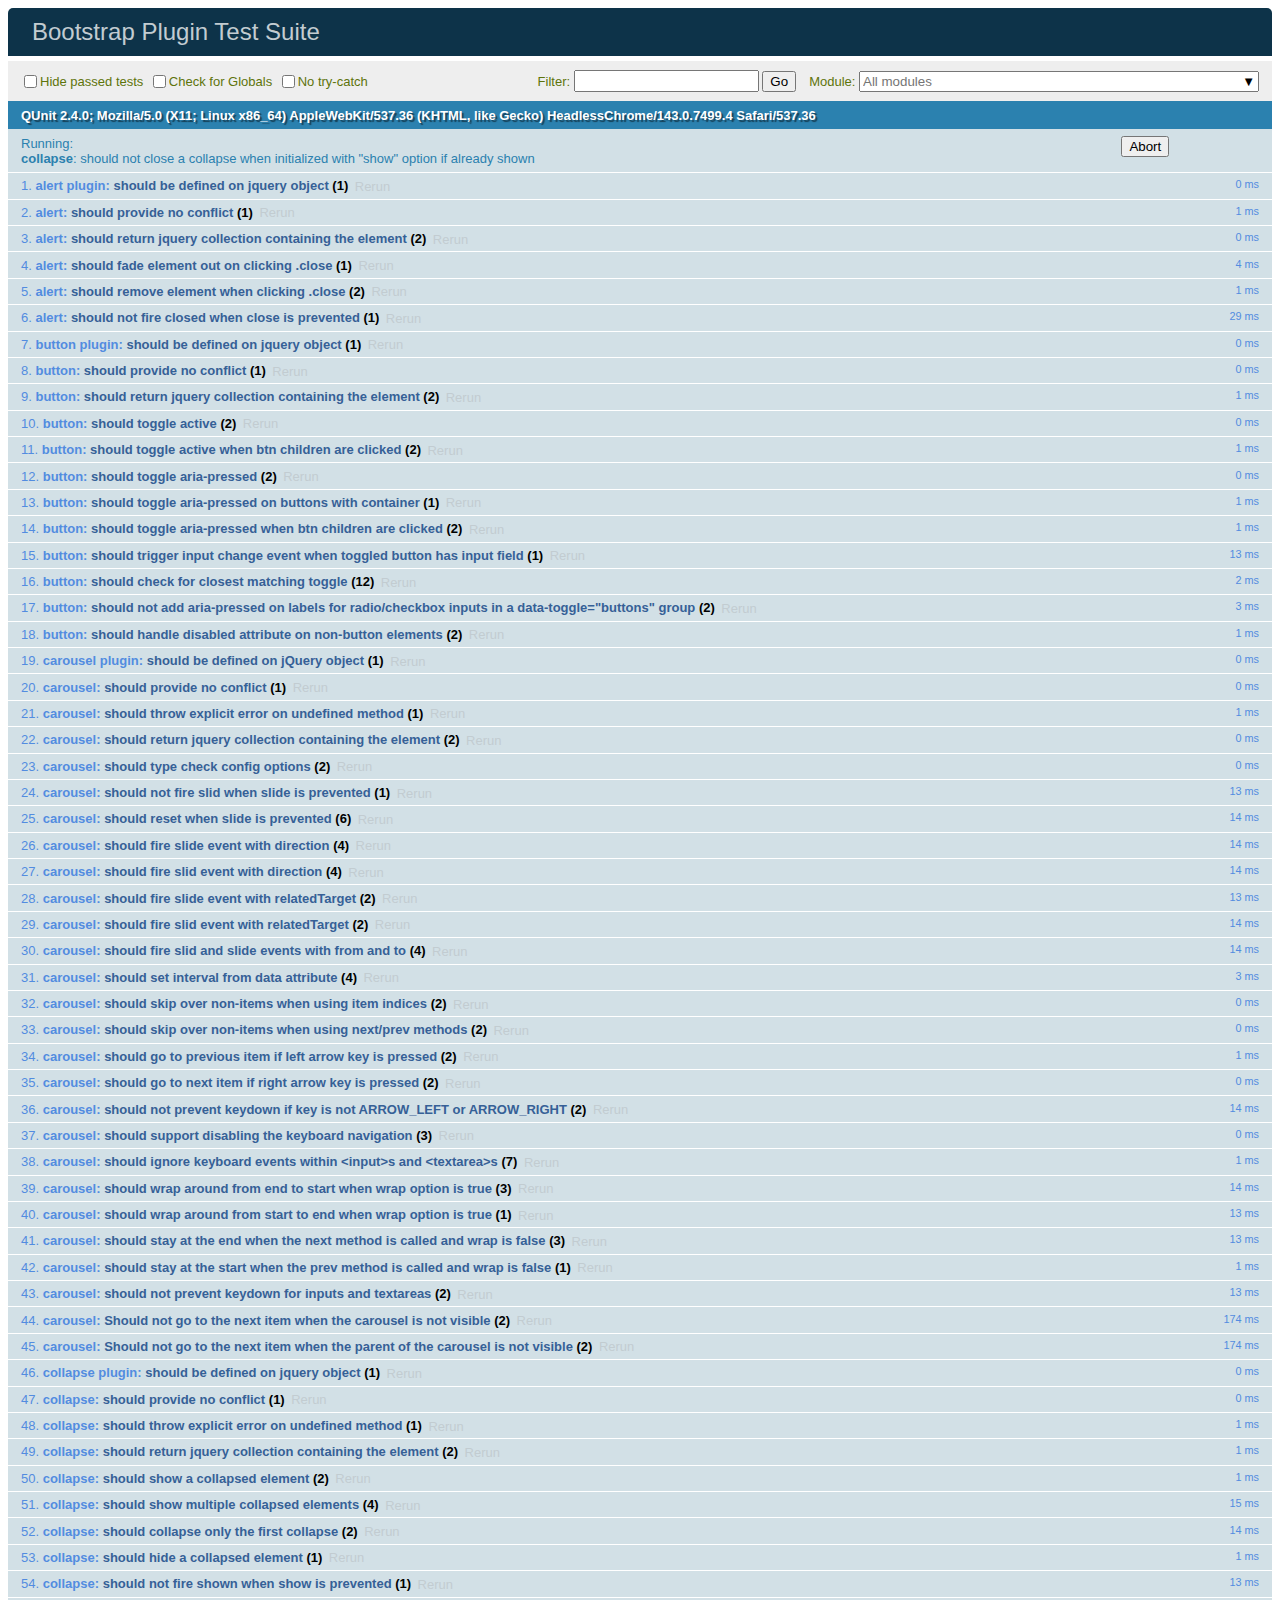
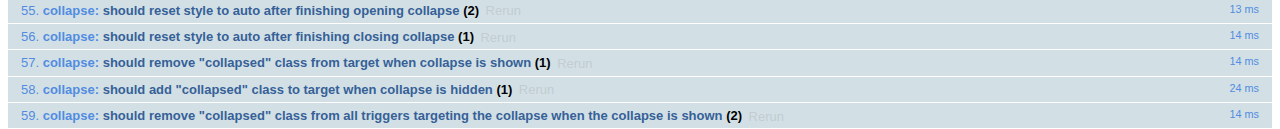
<file: css folder/bootstrap-4.0.0-beta.2/js/tests/index.html>
<!doctype html>
<html>
  <head>
    <meta charset="utf-8">
    <meta name="viewport" content="width=device-width, initial-scale=1, shrink-to-fit=no">
    <title>Bootstrap Plugin Test Suite</title>

    <!-- jQuery -->
    <script src="../../assets/js/vendor/jquery-slim.min.js"></script>
    <script src="../../assets/js/vendor/popper.min.js"></script>

    <!-- QUnit -->
    <link rel="stylesheet" href="vendor/qunit.css" media="screen">
    <script src="vendor/qunit.js"></script>

    <script>
      // Disable jQuery event aliases to ensure we don't accidentally use any of them
      [
        'blur',
        'focus',
        'focusin',
        'focusout',
        'resize',
        'scroll',
        'click',
        'dblclick',
        'mousedown',
        'mouseup',
        'mousemove',
        'mouseover',
        'mouseout',
        'mouseenter',
        'mouseleave',
        'change',
        'select',
        'submit',
        'keydown',
        'keypress',
        'keyup',
        'contextmenu'
      ].forEach(function(eventAlias) {
        $.fn[eventAlias] = function() {
          throw new Error('Using the ".' + eventAlias + '()" method is not allowed, so that Bootstrap can be compatible with custom jQuery builds which exclude the "event aliases" module that defines said method. See https://github.com/twbs/bootstrap/blob/master/CONTRIBUTING.md#js')
        }
      })

      // Require assert.expect in each test
      QUnit.config.requireExpects = true

      // See https://github.com/axemclion/grunt-saucelabs#test-result-details-with-qunit
      var log = []
      var testName

      QUnit.done(function(testResults) {
        var tests = []
        for (var i = 0; i < log.length; i++) {
          var details = log[i]
          tests.push({
            name: details.name,
            result: details.result,
            expected: details.expected,
            actual: details.actual,
            source: details.source
          })
        }
        testResults.tests = tests

        window.global_test_results = testResults
      })

      QUnit.testStart(function(testDetails) {
        QUnit.log(function(details) {
          if (!details.result) {
            details.name = testDetails.name
            log.push(details)
          }
        })
      })

      // Cleanup
      QUnit.testDone(function () {
        $('#modal-test, .modal-backdrop').remove()
      })

      // Display fixture on-screen on iOS to avoid false positives
      // See https://github.com/twbs/bootstrap/pull/15955
      if (/iPhone|iPad|iPod/.test(navigator.userAgent)) {
        QUnit.begin(function() {
          $('#qunit-fixture').css({ top: 0, left: 0 })
        })

        QUnit.done(function() {
          $('#qunit-fixture').css({ top: '', left: '' })
        })
      }
    </script>

    <!-- Transpiled Plugins -->
    <script src="../dist/util.js"></script>
    <script src="../dist/alert.js"></script>
    <script src="../dist/button.js"></script>
    <script src="../dist/carousel.js"></script>
    <script src="../dist/collapse.js"></script>
    <script src="../dist/dropdown.js"></script>
    <script src="../dist/modal.js"></script>
    <script src="../dist/scrollspy.js"></script>
    <script src="../dist/tab.js"></script>
    <script src="../dist/tooltip.js"></script>
    <script src="../dist/popover.js"></script>

    <!-- Unit Tests -->
    <script src="unit/alert.js"></script>
    <script src="unit/button.js"></script>
    <script src="unit/carousel.js"></script>
    <script src="unit/collapse.js"></script>
    <script src="unit/dropdown.js"></script>
    <script src="unit/modal.js"></script>
    <script src="unit/scrollspy.js"></script>
    <script src="unit/tab.js"></script>
    <script src="unit/tooltip.js"></script>
    <script src="unit/popover.js"></script>
  </head>
  <body>
    <div id="qunit-container">
      <div id="qunit"></div>
      <div id="qunit-fixture"></div>
    </div>
  </body>
</html>
</file>
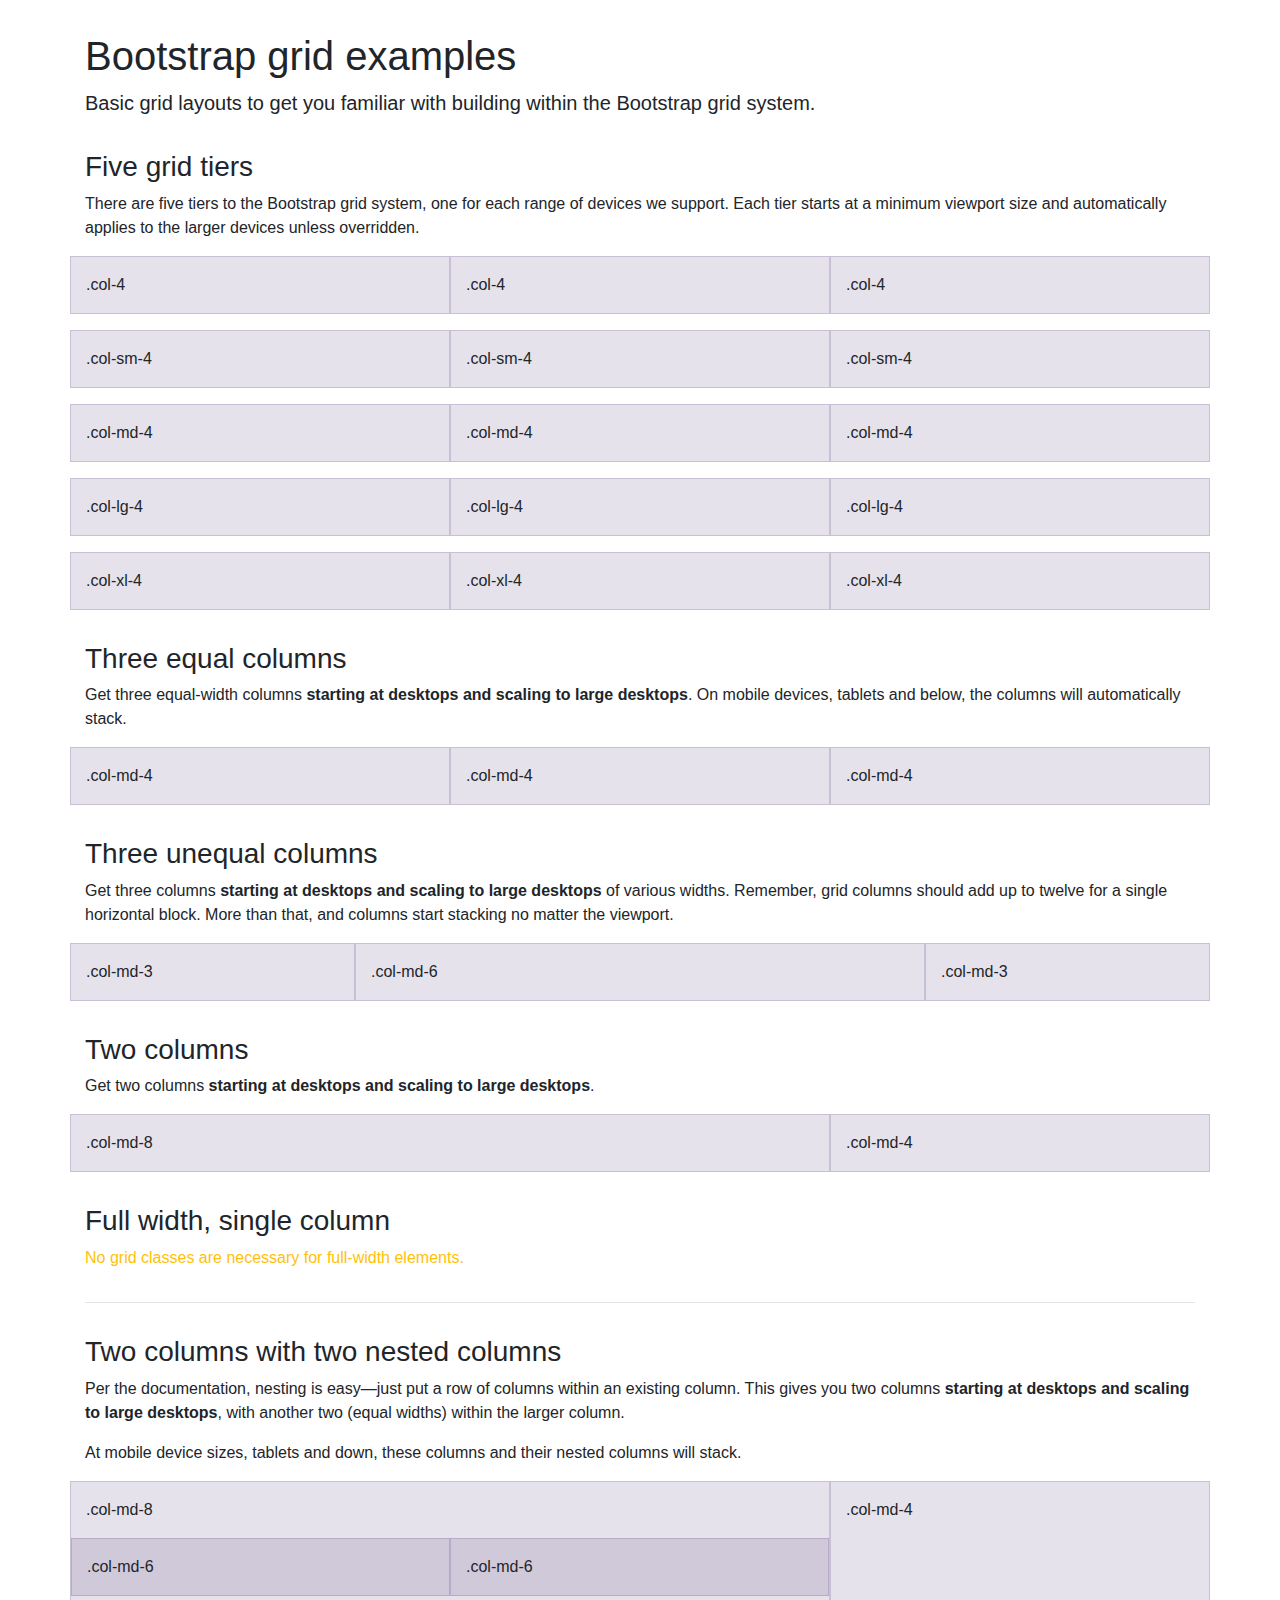
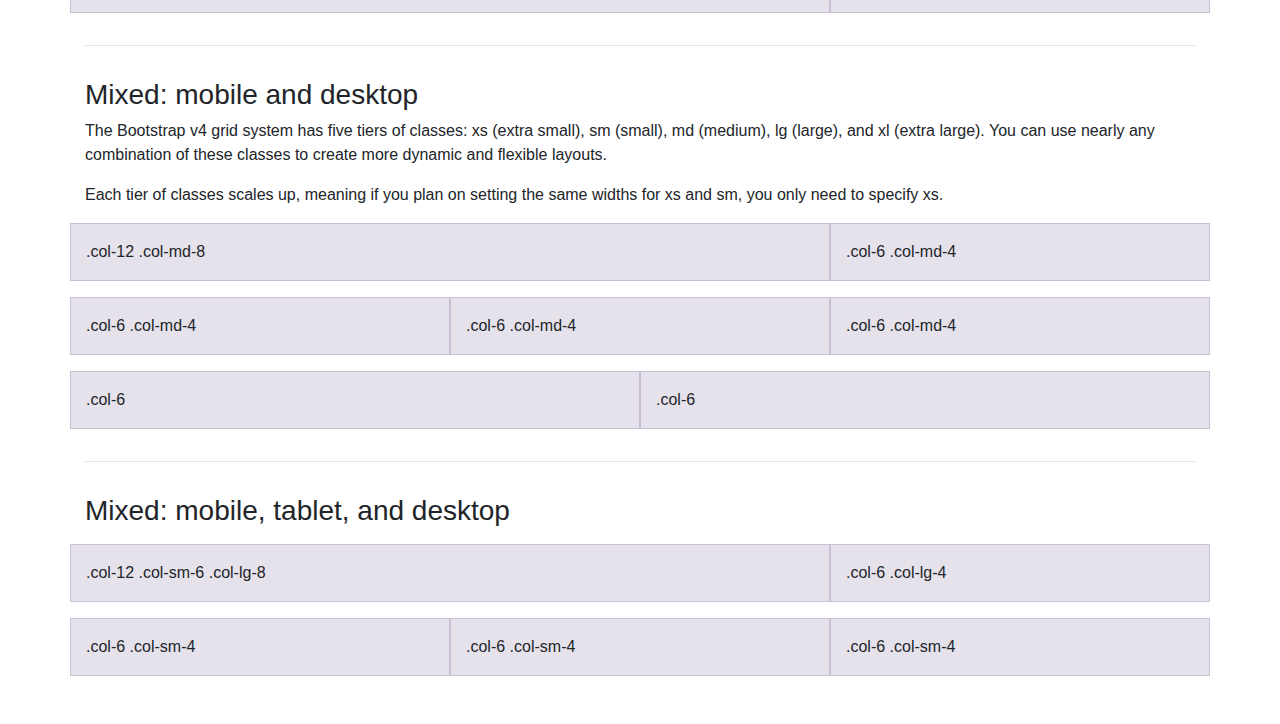
<file: css folder/bootstrap-4.0.0-beta.2/docs/4.0/examples/grid/index.html>
<!doctype html>
<html lang="en">
  <head>
    <meta charset="utf-8">
    <meta name="viewport" content="width=device-width, initial-scale=1, shrink-to-fit=no">
    <meta name="description" content="">
    <meta name="author" content="">
    <link rel="icon" href="../../../../favicon.ico">

    <title>Grid Template for Bootstrap</title>

    <!-- Bootstrap core CSS -->
    <link href="../../../../dist/css/bootstrap.min.css" rel="stylesheet">

    <!-- Custom styles for this template -->
    <link href="grid.css" rel="stylesheet">
  </head>

  <body>
    <div class="container">

      <h1>Bootstrap grid examples</h1>
      <p class="lead">Basic grid layouts to get you familiar with building within the Bootstrap grid system.</p>

      <h3>Five grid tiers</h3>
      <p>There are five tiers to the Bootstrap grid system, one for each range of devices we support. Each tier starts at a minimum viewport size and automatically applies to the larger devices unless overridden.</p>

      <div class="row">
        <div class="col-4">.col-4</div>
        <div class="col-4">.col-4</div>
        <div class="col-4">.col-4</div>
      </div>

      <div class="row">
        <div class="col-sm-4">.col-sm-4</div>
        <div class="col-sm-4">.col-sm-4</div>
        <div class="col-sm-4">.col-sm-4</div>
      </div>

      <div class="row">
        <div class="col-md-4">.col-md-4</div>
        <div class="col-md-4">.col-md-4</div>
        <div class="col-md-4">.col-md-4</div>
      </div>

      <div class="row">
        <div class="col-lg-4">.col-lg-4</div>
        <div class="col-lg-4">.col-lg-4</div>
        <div class="col-lg-4">.col-lg-4</div>
      </div>

      <div class="row">
        <div class="col-xl-4">.col-xl-4</div>
        <div class="col-xl-4">.col-xl-4</div>
        <div class="col-xl-4">.col-xl-4</div>
      </div>

      <h3>Three equal columns</h3>
      <p>Get three equal-width columns <strong>starting at desktops and scaling to large desktops</strong>. On mobile devices, tablets and below, the columns will automatically stack.</p>
      <div class="row">
        <div class="col-md-4">.col-md-4</div>
        <div class="col-md-4">.col-md-4</div>
        <div class="col-md-4">.col-md-4</div>
      </div>

      <h3>Three unequal columns</h3>
      <p>Get three columns <strong>starting at desktops and scaling to large desktops</strong> of various widths. Remember, grid columns should add up to twelve for a single horizontal block. More than that, and columns start stacking no matter the viewport.</p>
      <div class="row">
        <div class="col-md-3">.col-md-3</div>
        <div class="col-md-6">.col-md-6</div>
        <div class="col-md-3">.col-md-3</div>
      </div>

      <h3>Two columns</h3>
      <p>Get two columns <strong>starting at desktops and scaling to large desktops</strong>.</p>
      <div class="row">
        <div class="col-md-8">.col-md-8</div>
        <div class="col-md-4">.col-md-4</div>
      </div>

      <h3>Full width, single column</h3>
      <p class="text-warning">No grid classes are necessary for full-width elements.</p>

      <hr>

      <h3>Two columns with two nested columns</h3>
      <p>Per the documentation, nesting is easy—just put a row of columns within an existing column. This gives you two columns <strong>starting at desktops and scaling to large desktops</strong>, with another two (equal widths) within the larger column.</p>
      <p>At mobile device sizes, tablets and down, these columns and their nested columns will stack.</p>
      <div class="row">
        <div class="col-md-8">
          .col-md-8
          <div class="row">
            <div class="col-md-6">.col-md-6</div>
            <div class="col-md-6">.col-md-6</div>
          </div>
        </div>
        <div class="col-md-4">.col-md-4</div>
      </div>

      <hr>

      <h3>Mixed: mobile and desktop</h3>
      <p>The Bootstrap v4 grid system has five tiers of classes: xs (extra small), sm (small), md (medium), lg (large), and xl (extra large). You can use nearly any combination of these classes to create more dynamic and flexible layouts.</p>
      <p>Each tier of classes scales up, meaning if you plan on setting the same widths for xs and sm, you only need to specify xs.</p>
      <div class="row">
        <div class="col-12 col-md-8">.col-12 .col-md-8</div>
        <div class="col-6 col-md-4">.col-6 .col-md-4</div>
      </div>
      <div class="row">
        <div class="col-6 col-md-4">.col-6 .col-md-4</div>
        <div class="col-6 col-md-4">.col-6 .col-md-4</div>
        <div class="col-6 col-md-4">.col-6 .col-md-4</div>
      </div>
      <div class="row">
        <div class="col-6">.col-6</div>
        <div class="col-6">.col-6</div>
      </div>

      <hr>

      <h3>Mixed: mobile, tablet, and desktop</h3>
      <p></p>
      <div class="row">
        <div class="col-12 col-sm-6 col-lg-8">.col-12 .col-sm-6 .col-lg-8</div>
        <div class="col-6 col-lg-4">.col-6 .col-lg-4</div>
      </div>
      <div class="row">
        <div class="col-6 col-sm-4">.col-6 .col-sm-4</div>
        <div class="col-6 col-sm-4">.col-6 .col-sm-4</div>
        <div class="col-6 col-sm-4">.col-6 .col-sm-4</div>
      </div>

    </div> <!-- /container -->
  </body>
</html>
</file>
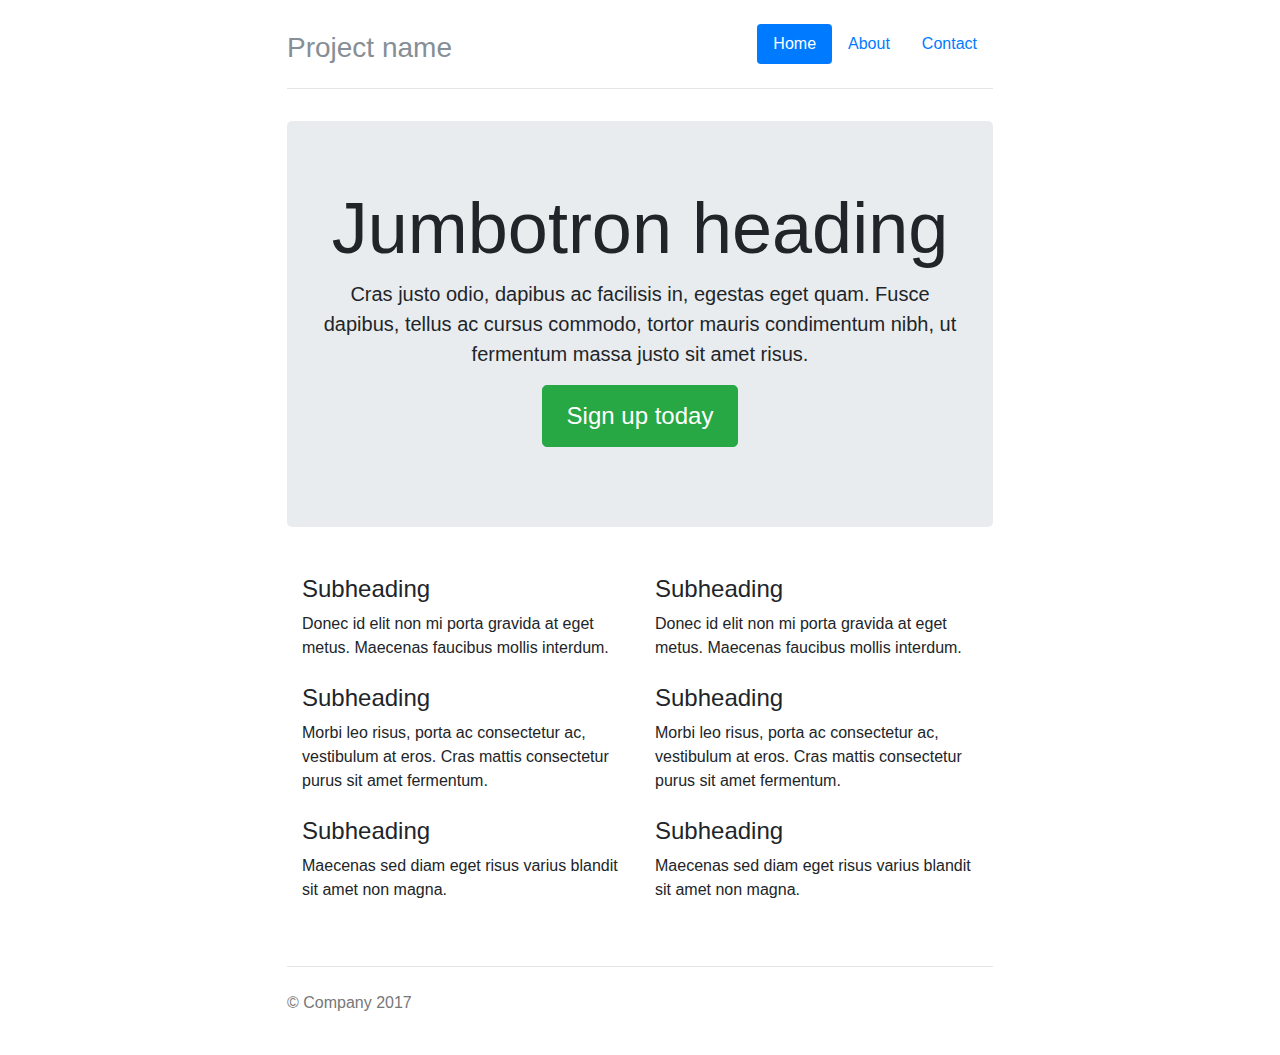
<file: css folder/bootstrap-4.0.0-beta.2/docs/4.0/examples/narrow-jumbotron/index.html>
<!doctype html>
<html lang="en">
  <head>
    <meta charset="utf-8">
    <meta name="viewport" content="width=device-width, initial-scale=1, shrink-to-fit=no">
    <meta name="description" content="">
    <meta name="author" content="">
    <link rel="icon" href="../../../../favicon.ico">

    <title>Narrow Jumbotron Template for Bootstrap</title>

    <!-- Bootstrap core CSS -->
    <link href="../../../../dist/css/bootstrap.min.css" rel="stylesheet">

    <!-- Custom styles for this template -->
    <link href="narrow-jumbotron.css" rel="stylesheet">
  </head>

  <body>

    <div class="container">
      <header class="header clearfix">
        <nav>
          <ul class="nav nav-pills float-right">
            <li class="nav-item">
              <a class="nav-link active" href="#">Home <span class="sr-only">(current)</span></a>
            </li>
            <li class="nav-item">
              <a class="nav-link" href="#">About</a>
            </li>
            <li class="nav-item">
              <a class="nav-link" href="#">Contact</a>
            </li>
          </ul>
        </nav>
        <h3 class="text-muted">Project name</h3>
      </header>

      <main role="main">

        <div class="jumbotron">
          <h1 class="display-3">Jumbotron heading</h1>
          <p class="lead">Cras justo odio, dapibus ac facilisis in, egestas eget quam. Fusce dapibus, tellus ac cursus commodo, tortor mauris condimentum nibh, ut fermentum massa justo sit amet risus.</p>
          <p><a class="btn btn-lg btn-success" href="#" role="button">Sign up today</a></p>
        </div>

        <div class="row marketing">
          <div class="col-lg-6">
            <h4>Subheading</h4>
            <p>Donec id elit non mi porta gravida at eget metus. Maecenas faucibus mollis interdum.</p>

            <h4>Subheading</h4>
            <p>Morbi leo risus, porta ac consectetur ac, vestibulum at eros. Cras mattis consectetur purus sit amet fermentum.</p>

            <h4>Subheading</h4>
            <p>Maecenas sed diam eget risus varius blandit sit amet non magna.</p>
          </div>

          <div class="col-lg-6">
            <h4>Subheading</h4>
            <p>Donec id elit non mi porta gravida at eget metus. Maecenas faucibus mollis interdum.</p>

            <h4>Subheading</h4>
            <p>Morbi leo risus, porta ac consectetur ac, vestibulum at eros. Cras mattis consectetur purus sit amet fermentum.</p>

            <h4>Subheading</h4>
            <p>Maecenas sed diam eget risus varius blandit sit amet non magna.</p>
          </div>
        </div>

      </main>

      <footer class="footer">
        <p>&copy; Company 2017</p>
      </footer>

    </div> <!-- /container -->
  </body>
</html>
</file>
<file: css folder/bootstrap-4.0.0-beta.2/docs/4.0/examples/grid/grid.css>
body {
  padding-top: 2rem;
  padding-bottom: 2rem;
}

h3 {
  margin-top: 2rem;
}

.row {
  margin-bottom: 1rem;
}
.row .row {
  margin-top: 1rem;
  margin-bottom: 0;
}
[class*="col-"] {
  padding-top: 1rem;
  padding-bottom: 1rem;
  background-color: rgba(86,61,124,.15);
  border: 1px solid rgba(86,61,124,.2);
}

hr {
  margin-top: 2rem;
  margin-bottom: 2rem;
}
</file>
<file: css folder/bootstrap-4.0.0-beta.2/docs/4.0/examples/narrow-jumbotron/narrow-jumbotron.css>
/* Space out content a bit */
body {
  padding-top: 1.5rem;
  padding-bottom: 1.5rem;
}

/* Everything but the jumbotron gets side spacing for mobile first views */
.header,
.marketing,
.footer {
  padding-right: 1rem;
  padding-left: 1rem;
}

/* Custom page header */
.header {
  padding-bottom: 1rem;
  border-bottom: .05rem solid #e5e5e5;
}

/* Make the masthead heading the same height as the navigation */
.header h3 {
  margin-top: 0;
  margin-bottom: 0;
  line-height: 3rem;
}

/* Custom page footer */
.footer {
  padding-top: 1.5rem;
  color: #777;
  border-top: .05rem solid #e5e5e5;
}

/* Customize container */
@media (min-width: 48em) {
  .container {
    max-width: 46rem;
  }
}
.container-narrow > hr {
  margin: 2rem 0;
}

/* Main marketing message and sign up button */
.jumbotron {
  text-align: center;
  border-bottom: .05rem solid #e5e5e5;
}
.jumbotron .btn {
  padding: .75rem 1.5rem;
  font-size: 1.5rem;
}

/* Supporting marketing content */
.marketing {
  margin: 3rem 0;
}
.marketing p + h4 {
  margin-top: 1.5rem;
}

/* Responsive: Portrait tablets and up */
@media screen and (min-width: 48em) {
  /* Remove the padding we set earlier */
  .header,
  .marketing,
  .footer {
    padding-right: 0;
    padding-left: 0;
  }

  /* Space out the masthead */
  .header {
    margin-bottom: 2rem;
  }

  /* Remove the bottom border on the jumbotron for visual effect */
  .jumbotron {
    border-bottom: 0;
  }
}
</file>
<file: css folder/bootstrap-4.0.0-beta.2/js/tests/vendor/qunit.css>
/*!
 * QUnit 2.4.0
 * https://qunitjs.com/
 *
 * Copyright jQuery Foundation and other contributors
 * Released under the MIT license
 * https://jquery.org/license
 *
 * Date: 2017-07-08T15:20Z
 */

/** Font Family and Sizes */

#qunit-tests, #qunit-header, #qunit-banner, #qunit-testrunner-toolbar, #qunit-filteredTest, #qunit-userAgent, #qunit-testresult {
	font-family: "Helvetica Neue Light", "HelveticaNeue-Light", "Helvetica Neue", Calibri, Helvetica, Arial, sans-serif;
}

#qunit-testrunner-toolbar, #qunit-filteredTest, #qunit-userAgent, #qunit-testresult, #qunit-tests li { font-size: small; }
#qunit-tests { font-size: smaller; }


/** Resets */

#qunit-tests, #qunit-header, #qunit-banner, #qunit-filteredTest, #qunit-userAgent, #qunit-testresult, #qunit-modulefilter {
	margin: 0;
	padding: 0;
}


/** Header (excluding toolbar) */

#qunit-header {
	padding: 0.5em 0 0.5em 1em;

	color: #8699A4;
	background-color: #0D3349;

	font-size: 1.5em;
	line-height: 1em;
	font-weight: 400;

	border-radius: 5px 5px 0 0;
}

#qunit-header a {
	text-decoration: none;
	color: #C2CCD1;
}

#qunit-header a:hover,
#qunit-header a:focus {
	color: #FFF;
}

#qunit-banner {
	height: 5px;
}

#qunit-filteredTest {
	padding: 0.5em 1em 0.5em 1em;
	color: #366097;
	background-color: #F4FF77;
}

#qunit-userAgent {
	padding: 0.5em 1em 0.5em 1em;
	color: #FFF;
	background-color: #2B81AF;
	text-shadow: rgba(0, 0, 0, 0.5) 2px 2px 1px;
}


/** Toolbar */

#qunit-testrunner-toolbar {
	padding: 0.5em 1em 0.5em 1em;
	color: #5E740B;
	background-color: #EEE;
}

#qunit-testrunner-toolbar .clearfix {
	height: 0;
	clear: both;
}

#qunit-testrunner-toolbar label {
	display: inline-block;
}

#qunit-testrunner-toolbar input[type=checkbox],
#qunit-testrunner-toolbar input[type=radio] {
	margin: 3px;
	vertical-align: -2px;
}

#qunit-testrunner-toolbar input[type=text] {
	box-sizing: border-box;
	height: 1.6em;
}

.qunit-url-config,
.qunit-filter,
#qunit-modulefilter {
	display: inline-block;
	line-height: 2.1em;
}

.qunit-filter,
#qunit-modulefilter {
	float: right;
	position: relative;
	margin-left: 1em;
}

.qunit-url-config label {
	margin-right: 0.5em;
}

#qunit-modulefilter-search {
	box-sizing: border-box;
	width: 400px;
}

#qunit-modulefilter-search-container:after {
	position: absolute;
	right: 0.3em;
	content: "\25bc";
	color: black;
}

#qunit-modulefilter-dropdown {
	/* align with #qunit-modulefilter-search */
	box-sizing: border-box;
	width: 400px;
	position: absolute;
	right: 0;
	top: 50%;
	margin-top: 0.8em;

	border: 1px solid #D3D3D3;
	border-top: none;
	border-radius: 0 0 .25em .25em;
	color: #000;
	background-color: #F5F5F5;
	z-index: 99;
}

#qunit-modulefilter-dropdown a {
	color: inherit;
	text-decoration: none;
}

#qunit-modulefilter-dropdown .clickable.checked {
	font-weight: bold;
	color: #000;
	background-color: #D2E0E6;
}

#qunit-modulefilter-dropdown .clickable:hover {
	color: #FFF;
	background-color: #0D3349;
}

#qunit-modulefilter-actions {
	display: block;
	overflow: auto;

	/* align with #qunit-modulefilter-dropdown-list */
	font: smaller/1.5em sans-serif;
}

#qunit-modulefilter-dropdown #qunit-modulefilter-actions > * {
	box-sizing: border-box;
	max-height: 2.8em;
	display: block;
	padding: 0.4em;
}

#qunit-modulefilter-dropdown #qunit-modulefilter-actions > button {
	float: right;
	font: inherit;
}

#qunit-modulefilter-dropdown #qunit-modulefilter-actions > :last-child {
	/* insert padding to align with checkbox margins */
	padding-left: 3px;
}

#qunit-modulefilter-dropdown-list {
	max-height: 200px;
	overflow-y: auto;
	margin: 0;
	border-top: 2px groove threedhighlight;
	padding: 0.4em 0 0;
	font: smaller/1.5em sans-serif;
}

#qunit-modulefilter-dropdown-list li {
	white-space: nowrap;
	overflow: hidden;
	text-overflow: ellipsis;
}

#qunit-modulefilter-dropdown-list .clickable {
	display: block;
	padding-left: 0.15em;
}


/** Tests: Pass/Fail */

#qunit-tests {
	list-style-position: inside;
}

#qunit-tests li {
	padding: 0.4em 1em 0.4em 1em;
	border-bottom: 1px solid #FFF;
	list-style-position: inside;
}

#qunit-tests > li {
	display: none;
}

#qunit-tests li.running,
#qunit-tests li.pass,
#qunit-tests li.fail,
#qunit-tests li.skipped,
#qunit-tests li.aborted {
	display: list-item;
}

#qunit-tests.hidepass {
	position: relative;
}

#qunit-tests.hidepass li.running,
#qunit-tests.hidepass li.pass:not(.todo) {
	visibility: hidden;
	position: absolute;
	width:   0;
	height:  0;
	padding: 0;
	border:  0;
	margin:  0;
}

#qunit-tests li strong {
	cursor: pointer;
}

#qunit-tests li.skipped strong {
	cursor: default;
}

#qunit-tests li a {
	padding: 0.5em;
	color: #C2CCD1;
	text-decoration: none;
}

#qunit-tests li p a {
	padding: 0.25em;
	color: #6B6464;
}
#qunit-tests li a:hover,
#qunit-tests li a:focus {
	color: #000;
}

#qunit-tests li .runtime {
	float: right;
	font-size: smaller;
}

.qunit-assert-list {
	margin-top: 0.5em;
	padding: 0.5em;

	background-color: #FFF;

	border-radius: 5px;
}

.qunit-source {
	margin: 0.6em 0 0.3em;
}

.qunit-collapsed {
	display: none;
}

#qunit-tests table {
	border-collapse: collapse;
	margin-top: 0.2em;
}

#qunit-tests th {
	text-align: right;
	vertical-align: top;
	padding: 0 0.5em 0 0;
}

#qunit-tests td {
	vertical-align: top;
}

#qunit-tests pre {
	margin: 0;
	white-space: pre-wrap;
	word-wrap: break-word;
}

#qunit-tests del {
	color: #374E0C;
	background-color: #E0F2BE;
	text-decoration: none;
}

#qunit-tests ins {
	color: #500;
	background-color: #FFCACA;
	text-decoration: none;
}

/*** Test Counts */

#qunit-tests b.counts                       { color: #000; }
#qunit-tests b.passed                       { color: #5E740B; }
#qunit-tests b.failed                       { color: #710909; }

#qunit-tests li li {
	padding: 5px;
	background-color: #FFF;
	border-bottom: none;
	list-style-position: inside;
}

/*** Passing Styles */

#qunit-tests li li.pass {
	color: #3C510C;
	background-color: #FFF;
	border-left: 10px solid #C6E746;
}

#qunit-tests .pass                          { color: #528CE0; background-color: #D2E0E6; }
#qunit-tests .pass .test-name               { color: #366097; }

#qunit-tests .pass .test-actual,
#qunit-tests .pass .test-expected           { color: #999; }

#qunit-banner.qunit-pass                    { background-color: #C6E746; }

/*** Failing Styles */

#qunit-tests li li.fail {
	color: #710909;
	background-color: #FFF;
	border-left: 10px solid #EE5757;
	white-space: pre;
}

#qunit-tests > li:last-child {
	border-radius: 0 0 5px 5px;
}

#qunit-tests .fail                          { color: #000; background-color: #EE5757; }
#qunit-tests .fail .test-name,
#qunit-tests .fail .module-name             { color: #000; }

#qunit-tests .fail .test-actual             { color: #EE5757; }
#qunit-tests .fail .test-expected           { color: #008000; }

#qunit-banner.qunit-fail                    { background-color: #EE5757; }


/*** Aborted tests */
#qunit-tests .aborted { color: #000; background-color: orange; }
/*** Skipped tests */

#qunit-tests .skipped {
	background-color: #EBECE9;
}

#qunit-tests .qunit-todo-label,
#qunit-tests .qunit-skipped-label {
	background-color: #F4FF77;
	display: inline-block;
	font-style: normal;
	color: #366097;
	line-height: 1.8em;
	padding: 0 0.5em;
	margin: -0.4em 0.4em -0.4em 0;
}

#qunit-tests .qunit-todo-label {
	background-color: #EEE;
}

/** Result */

#qunit-testresult {
	color: #2B81AF;
	background-color: #D2E0E6;

	border-bottom: 1px solid #FFF;
}
#qunit-testresult .clearfix {
	height: 0;
	clear: both;
}
#qunit-testresult .module-name {
	font-weight: 700;
}
#qunit-testresult-display {
	padding: 0.5em 1em 0.5em 1em;
	width: 85%;
	float:left;
}
#qunit-testresult-controls {
	padding: 0.5em 1em 0.5em 1em;
  width: 10%;
	float:left;
}

/** Fixture */

#qunit-fixture {
	position: absolute;
	top: -10000px;
	left: -10000px;
	width: 1000px;
	height: 1000px;
}
</file>
